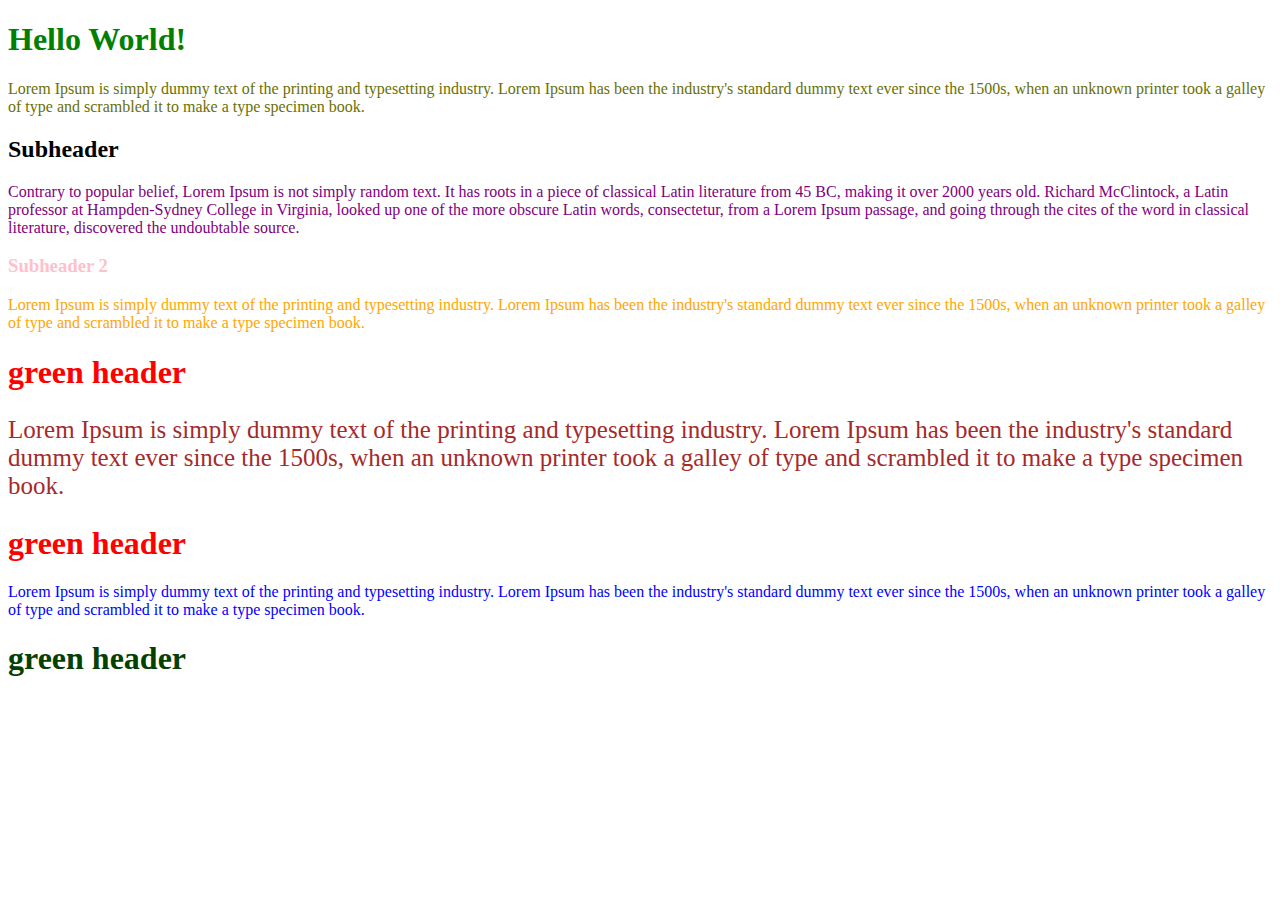
<file: HTML&CSS/12.12.20.Html.Css.Notes/index.html>
<!DOCTYPE html>
<html>
    <head>
        <title> Intro to HTML and CSS</title>
        <link rel='stylesheet' href="styles.css"/>
    </head>

    <body>
        <h1>Hello World!</h1>
        <p id='yellow-text'>Lorem Ipsum is simply dummy text of the printing and typesetting industry. Lorem Ipsum has been the industry's standard dummy text ever since the 1500s, when an unknown printer took a galley of type and scrambled it to make a type specimen book.</p>

        <h2>Subheader</h2>
        <p id='purple-text'>Contrary to popular belief, Lorem Ipsum is not simply random text. It has roots in a piece of classical Latin literature from 45 BC, making it over 2000 years old. Richard McClintock, a Latin professor at Hampden-Sydney College in Virginia, looked up one of the more obscure Latin words, consectetur, from a Lorem Ipsum passage, and going through the cites of the word in classical literature, discovered the undoubtable source.</p>

        <h3 class='pink-header'>Subheader 2</h3>
        <p id='orange-text'>Lorem Ipsum is simply dummy text of the printing and typesetting industry. Lorem Ipsum has been the industry's standard dummy text ever since the 1500s, when an unknown printer took a galley of type and scrambled it to make a type specimen book.</p>

        <h1 class='red-header'>green header</h1>
        <p id='brown-text'>Lorem Ipsum is simply dummy text of the printing and typesetting industry. Lorem Ipsum has been the industry's standard dummy text ever since the 1500s, when an unknown printer took a galley of type and scrambled it to make a type specimen book.</p>

        <h1 class='red-header'>green header</h1>
        <p id='blue-text'>Lorem Ipsum is simply dummy text of the printing and typesetting industry. Lorem Ipsum has been the industry's standard dummy text ever since the 1500s, when an unknown printer took a galley of type and scrambled it to make a type specimen book.</p>
    
        <h1 class='green-header'>green header</h1>
        
    </body>
</html>
</file>
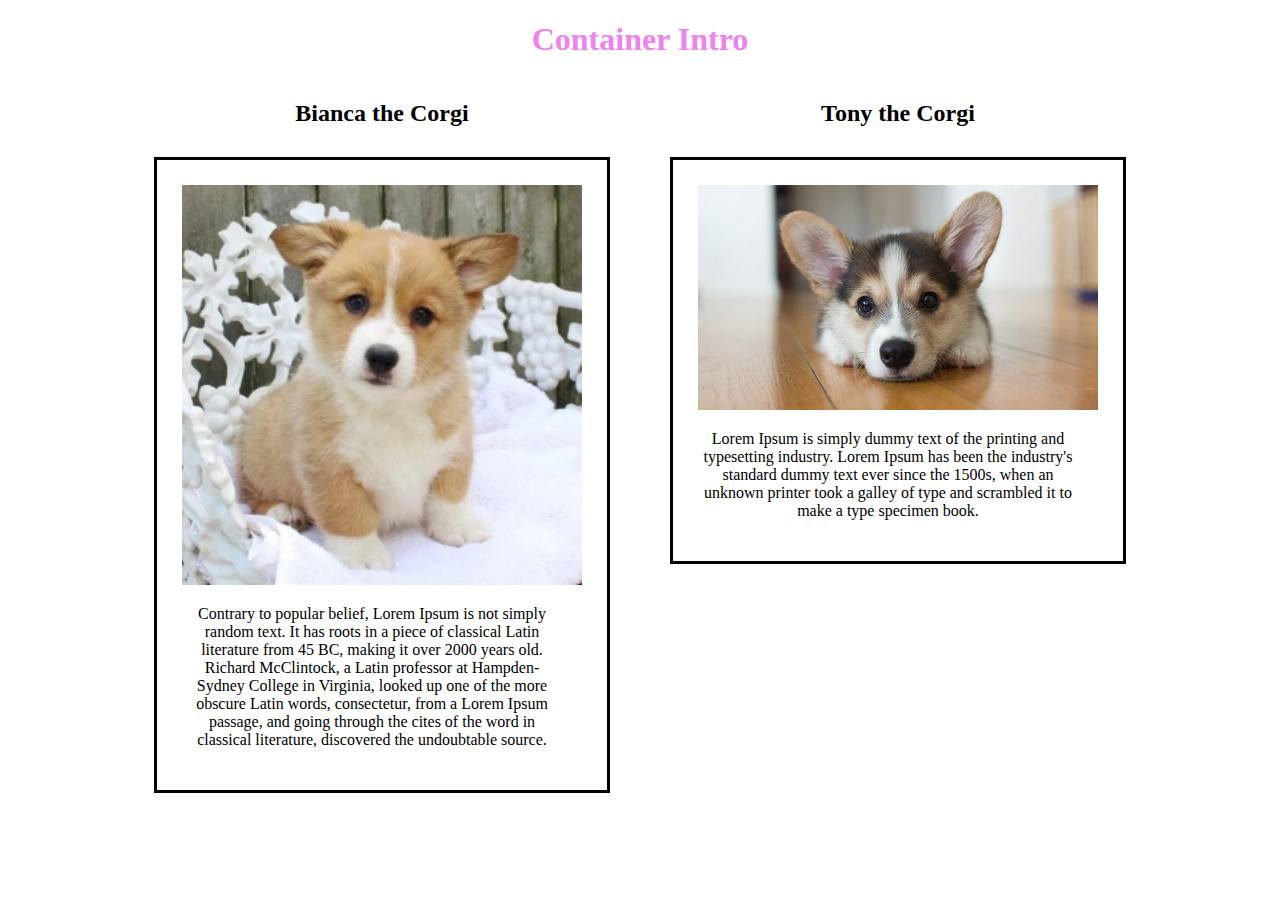
<file: HTML&CSS/Containers/index.html>
<!DOCTYPE html>
<html>
    <head>
        <title>Intro to Containers</title>
        <link rel='stylesheet' href="styles.css"/>
    </head>
    <body>
        <div class='div-container'>
            <h1>Container Intro</h1>
            
            <div class='row'>
                <div class='col'>
                    <h2>Bianca the Corgi</h2>
                    <div class='content'>
                        <img src="corgi_puppy.jpg">
                        <p>Contrary to popular belief, Lorem Ipsum is not simply random text. It has roots in a piece of classical Latin literature from 45 BC, making it over 2000 years old. Richard McClintock, a Latin professor at Hampden-Sydney College in Virginia, looked up one of the more obscure Latin words, consectetur, from a Lorem Ipsum passage, and going through the cites of the word in classical literature, discovered the undoubtable source.</p>
                    </div>
                </div>
                <div class='col'>
                <h2>Tony the Corgi</h2>
                <div class='content'>
                <img src="corgi-puppy.jpg">
                <p>Lorem Ipsum is simply dummy text of the printing and typesetting industry. Lorem Ipsum has been the industry's standard dummy text ever since the 1500s, when an unknown printer took a galley of type and scrambled it to make a type specimen book.</p>
                </div>
                </div>
            </div>

        </div>
    </body>
</html>
</file>
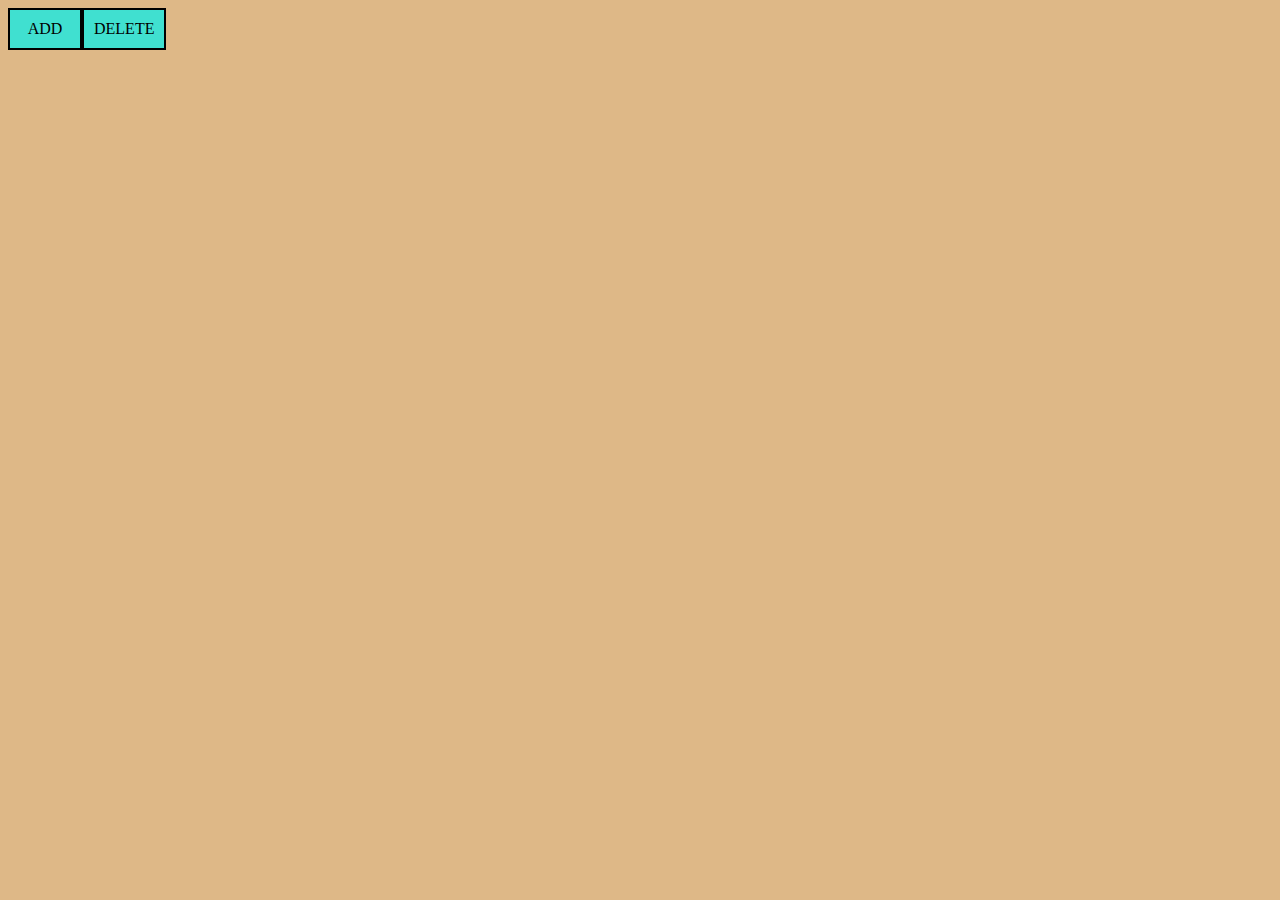
<file: HTML&CSS/DOM/index.html>
<!DOCTYPE html>
<html>
    <head>
        <title>HTML Skeleton</title>
        <link rel='stylesheet' href="styles.css"/>
    </head>
    <body>
        <div class='row'>
            <div id='add'>ADD</div>
            <div id='delete'>DELETE</div>
        </div>
        <script src="script.js"> </script> 
    </body>
</html>
</file>
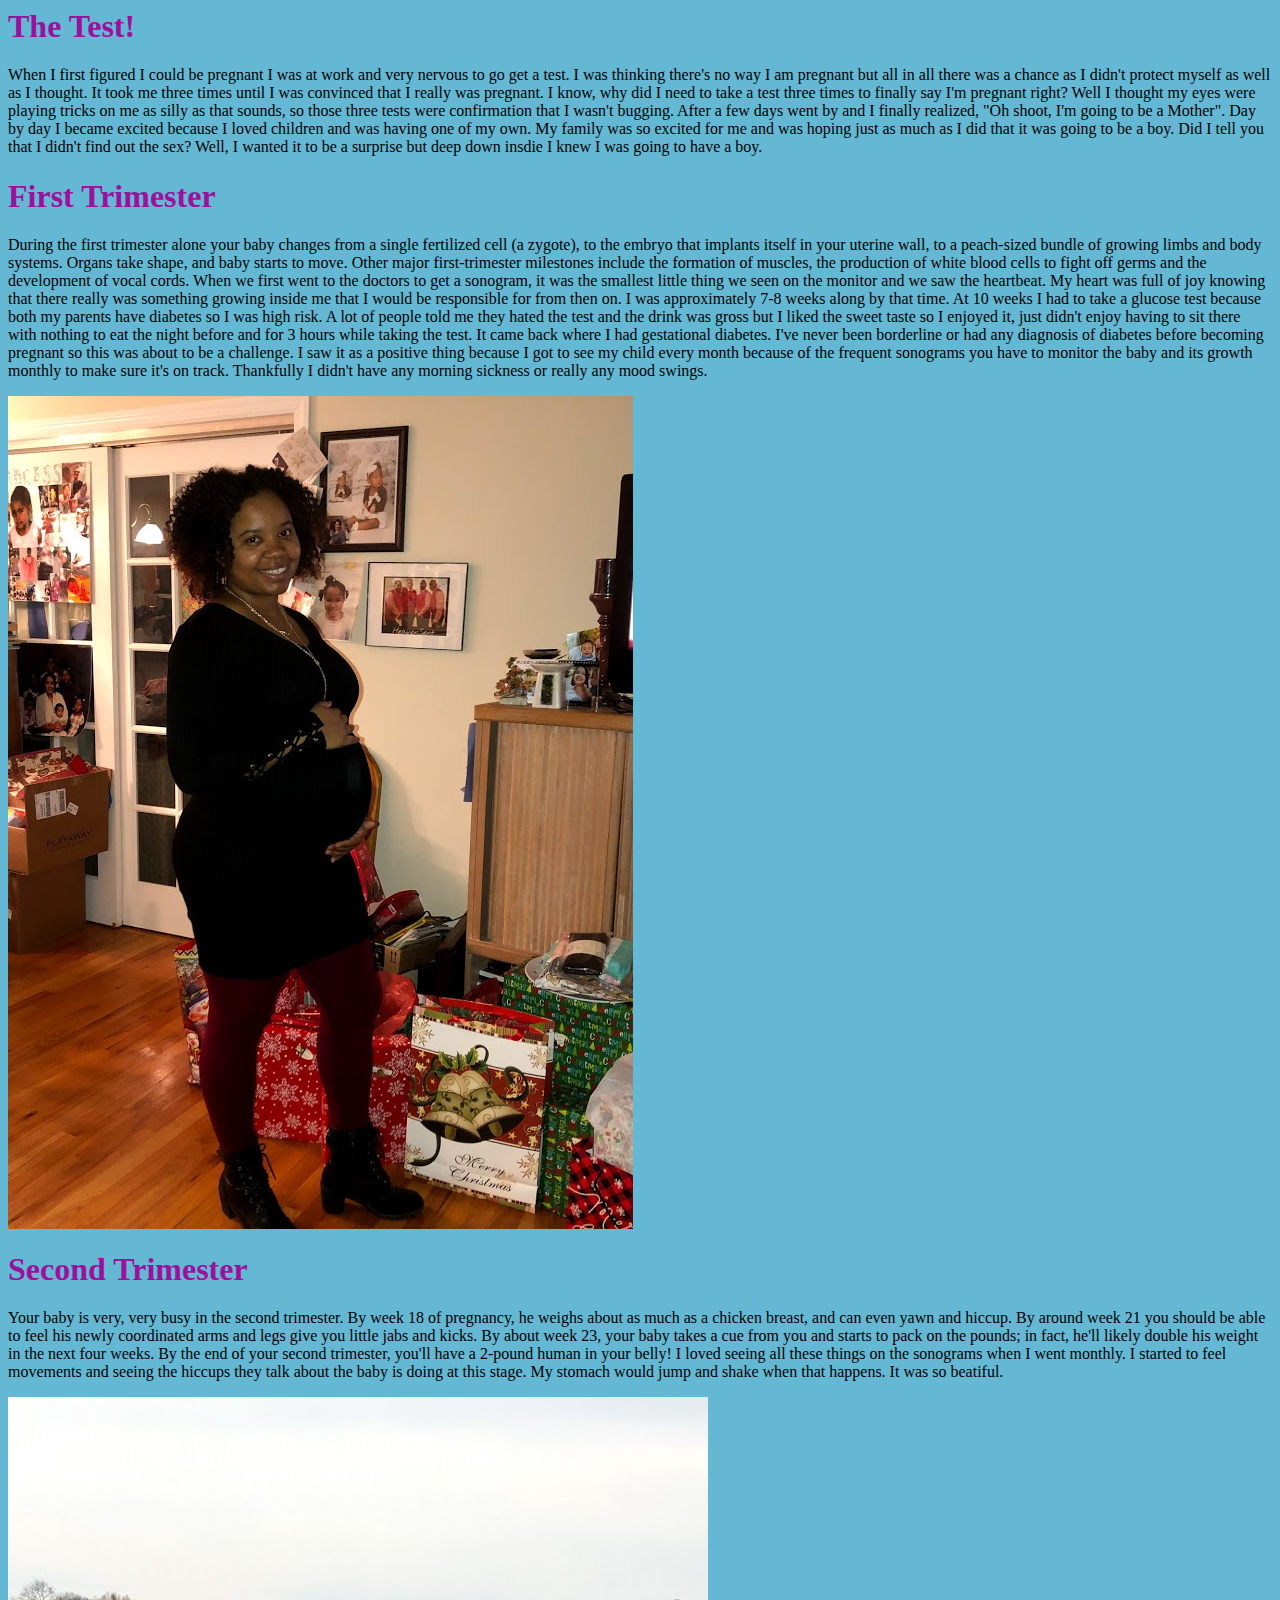
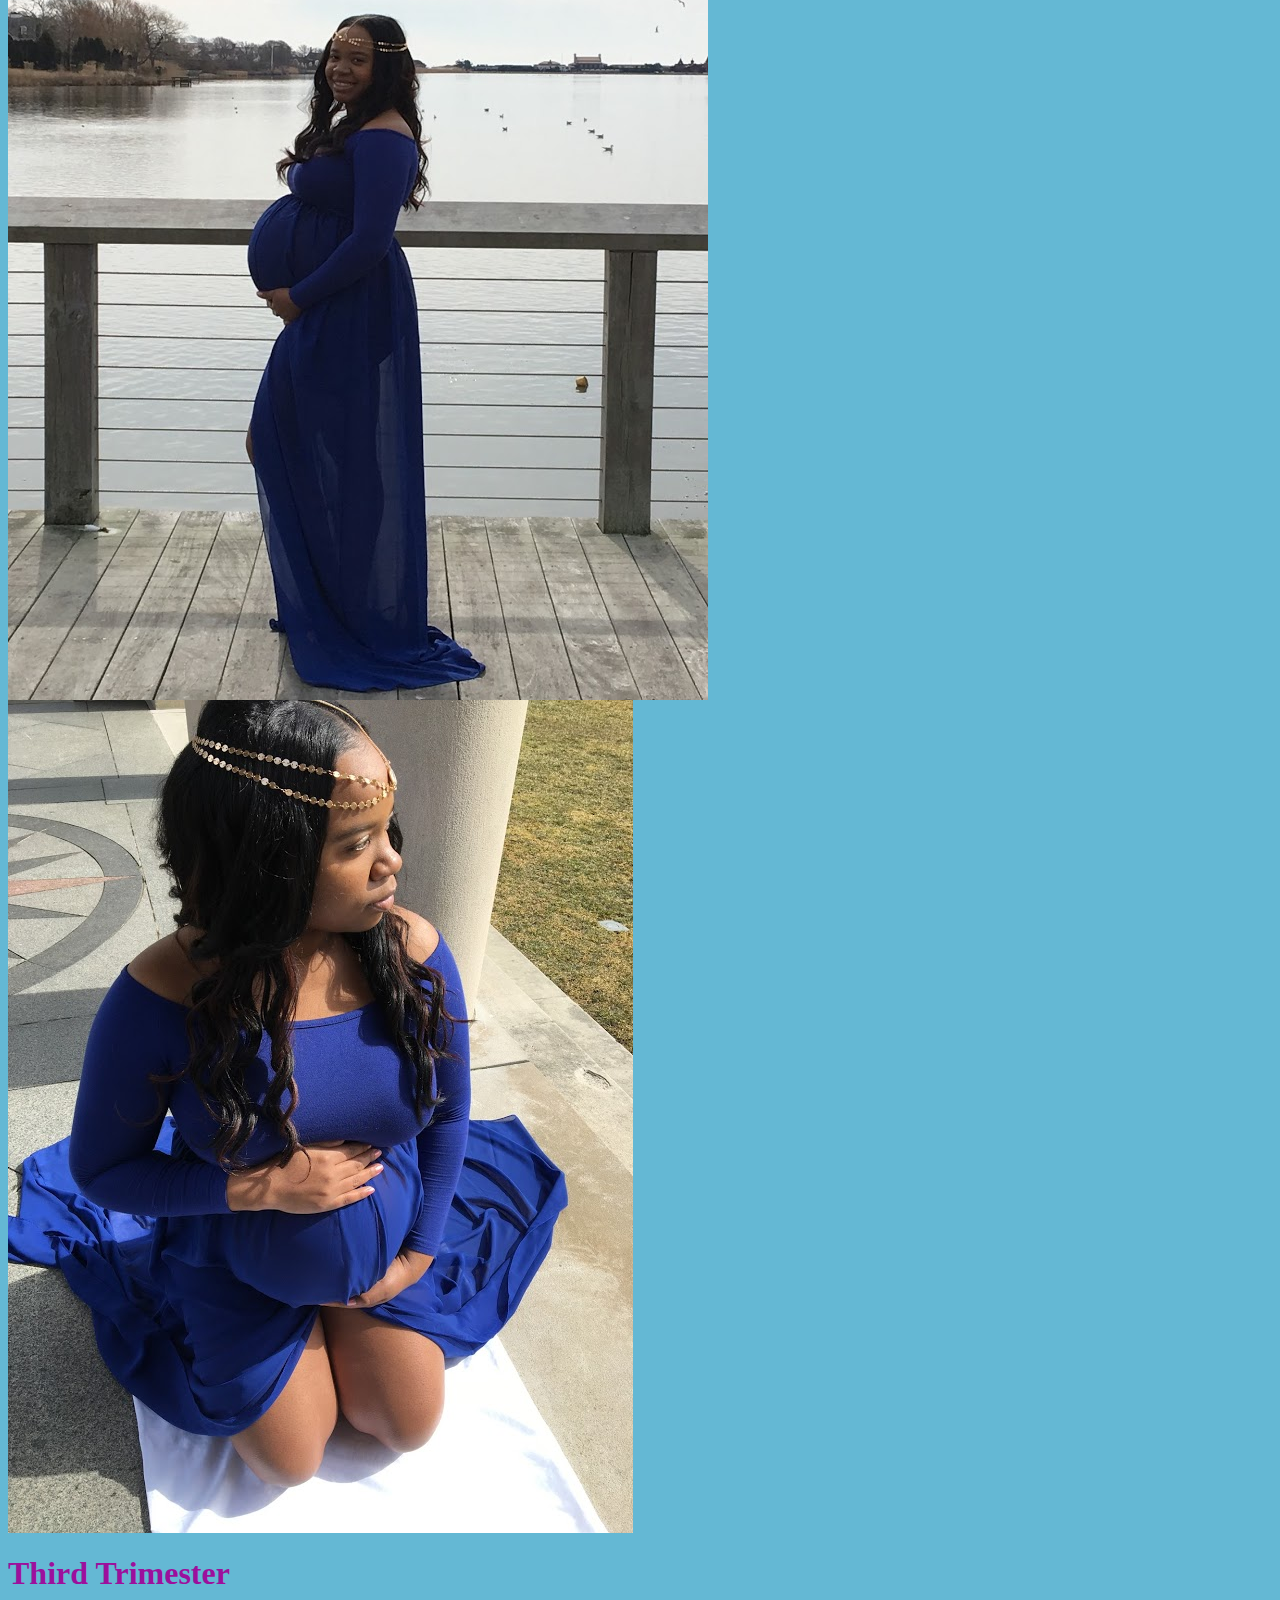
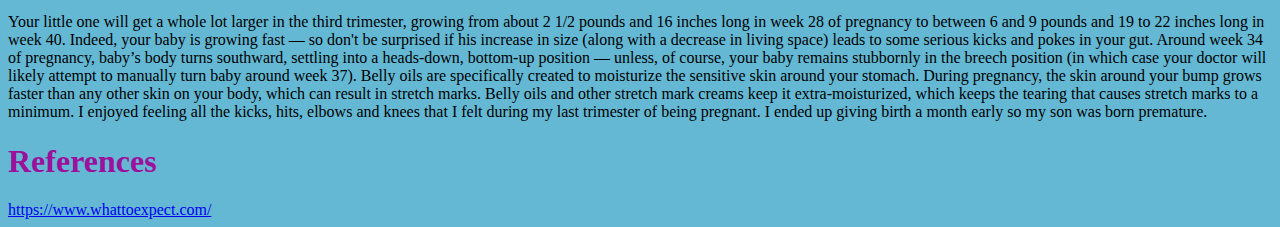
<file: HTML&CSS/FirstProject.12.12.20/index.html>
<html>
    <head> 
        <title>Pregnancy</title>
        <link rel='stylesheet' href="styles.css"/>
    </head>

    <body>

        <h1 class='blue-header'>The Test!</h1>
        <p>When I first figured I could be pregnant I was at work and very nervous to go get a test. I was thinking there's no way I am pregnant but all in all there was a chance as I didn't protect myself as well as I thought. It took me three times until I was convinced that I really was pregnant. I know, why did I need to take a test three times to finally say I'm pregnant right? Well I thought my eyes were playing tricks on me as silly as that sounds, so those three tests were confirmation that I wasn't bugging. After a few days went by and I finally realized, "Oh shoot, I'm going to be a Mother". Day by day I became excited because I loved children and was having one of my own. My family was so excited for me and was hoping just as much as I did that it was going to be a boy. Did I tell you that I didn't find out the sex? Well, I wanted it to be a surprise but deep down insdie I knew I was going to have a boy.</p>

        <h1 class='red-header'>First Trimester</h1>
        <p>During the first trimester alone your baby changes from a single fertilized cell (a zygote), to the embryo that implants itself in your uterine wall, to a peach-sized bundle of growing limbs and body systems. Organs take shape, and baby starts to move. Other major first-trimester milestones include the formation of muscles, the production of white blood cells to fight off germs and the development of vocal cords. When we first went to the doctors to get a sonogram, it was the smallest little thing we seen on the monitor and we saw the heartbeat. My heart was full of joy knowing that there really was something growing inside me that I would be responsible for from then on. I was approximately 7-8 weeks along by that time. At 10 weeks I had to take a glucose test because both my parents have diabetes so I was high risk. A lot of people told me they hated the test and the drink was gross but I liked the sweet taste so I enjoyed it, just didn't enjoy having to sit there with nothing to eat the night before and for 3 hours while taking the test. It came back where I had gestational diabetes. I've never been borderline or had any diagnosis of diabetes before becoming pregnant so this was about to be a challenge. I saw it as a positive thing because I got to see my child every month because of the frequent sonograms you have to monitor the baby and its growth monthly to make sure it's on track. Thankfully I didn't have any morning sickness or really any mood swings.</p>

        <img src="../../HTML&CSS/FirstProject.12.12.20/Images/christmaspic.jpg">
        <h1 class='green-header'>Second Trimester</h1>
        <p>Your baby is very, very busy in the second trimester. By week 18 of pregnancy, he weighs about as much as a chicken breast, and can even yawn and hiccup. By around week 21 you should be able to feel his newly coordinated arms and legs give you little jabs and kicks. By about week 23, your baby takes a cue from you and starts to pack on the pounds; in fact, he'll likely double his weight in the next four weeks. By the end of your second trimester, you'll have a 2-pound human in your belly! I loved seeing all these things on the sonograms when I went monthly. I started to feel movements and seeing the hiccups they talk about the baby is doing at this stage. My stomach would jump and shake when that happens. It was so beatiful. </p>
        
        <img src="../../HTML&CSS/FirstProject.12.12.20/Images/pregnancyshoot.jpg">
        <img src="../../HTML&CSS/FirstProject.12.12.20/Images/pregnancyshoot2.JPG">
        <h1 class='purple-header'> Third Trimester</h1>
        <p>Your little one will get a whole lot larger in the third trimester, growing from about 2 1/2 pounds and 16 inches long in week 28 of pregnancy to between 6 and 9 pounds and 19 to 22 inches long in week 40. Indeed, your baby is growing fast — so don't be surprised if his increase in size (along with a decrease in living space) leads to some serious kicks and pokes in your gut. Around week 34 of pregnancy, baby’s body turns southward, settling into a heads-down, bottom-up position — unless, of course, your baby remains stubbornly in the breech position (in which case your doctor will likely attempt to manually turn baby around week 37). Belly oils are specifically created to moisturize the sensitive skin around your stomach. During pregnancy, the skin around your bump grows faster than any other skin on your body, which can result in stretch marks. Belly oils and other stretch mark creams keep it extra-moisturized, which keeps the tearing that causes stretch marks to a minimum. I enjoyed feeling all the kicks, hits, elbows and knees that I felt during my last trimester of being pregnant. I ended up giving birth a month early so my son was born premature.</p>

        <h1>References</h1>
        
        <a href="Visit what to expect!">https://www.whattoexpect.com/</a>
    </body>

</html>
</file>
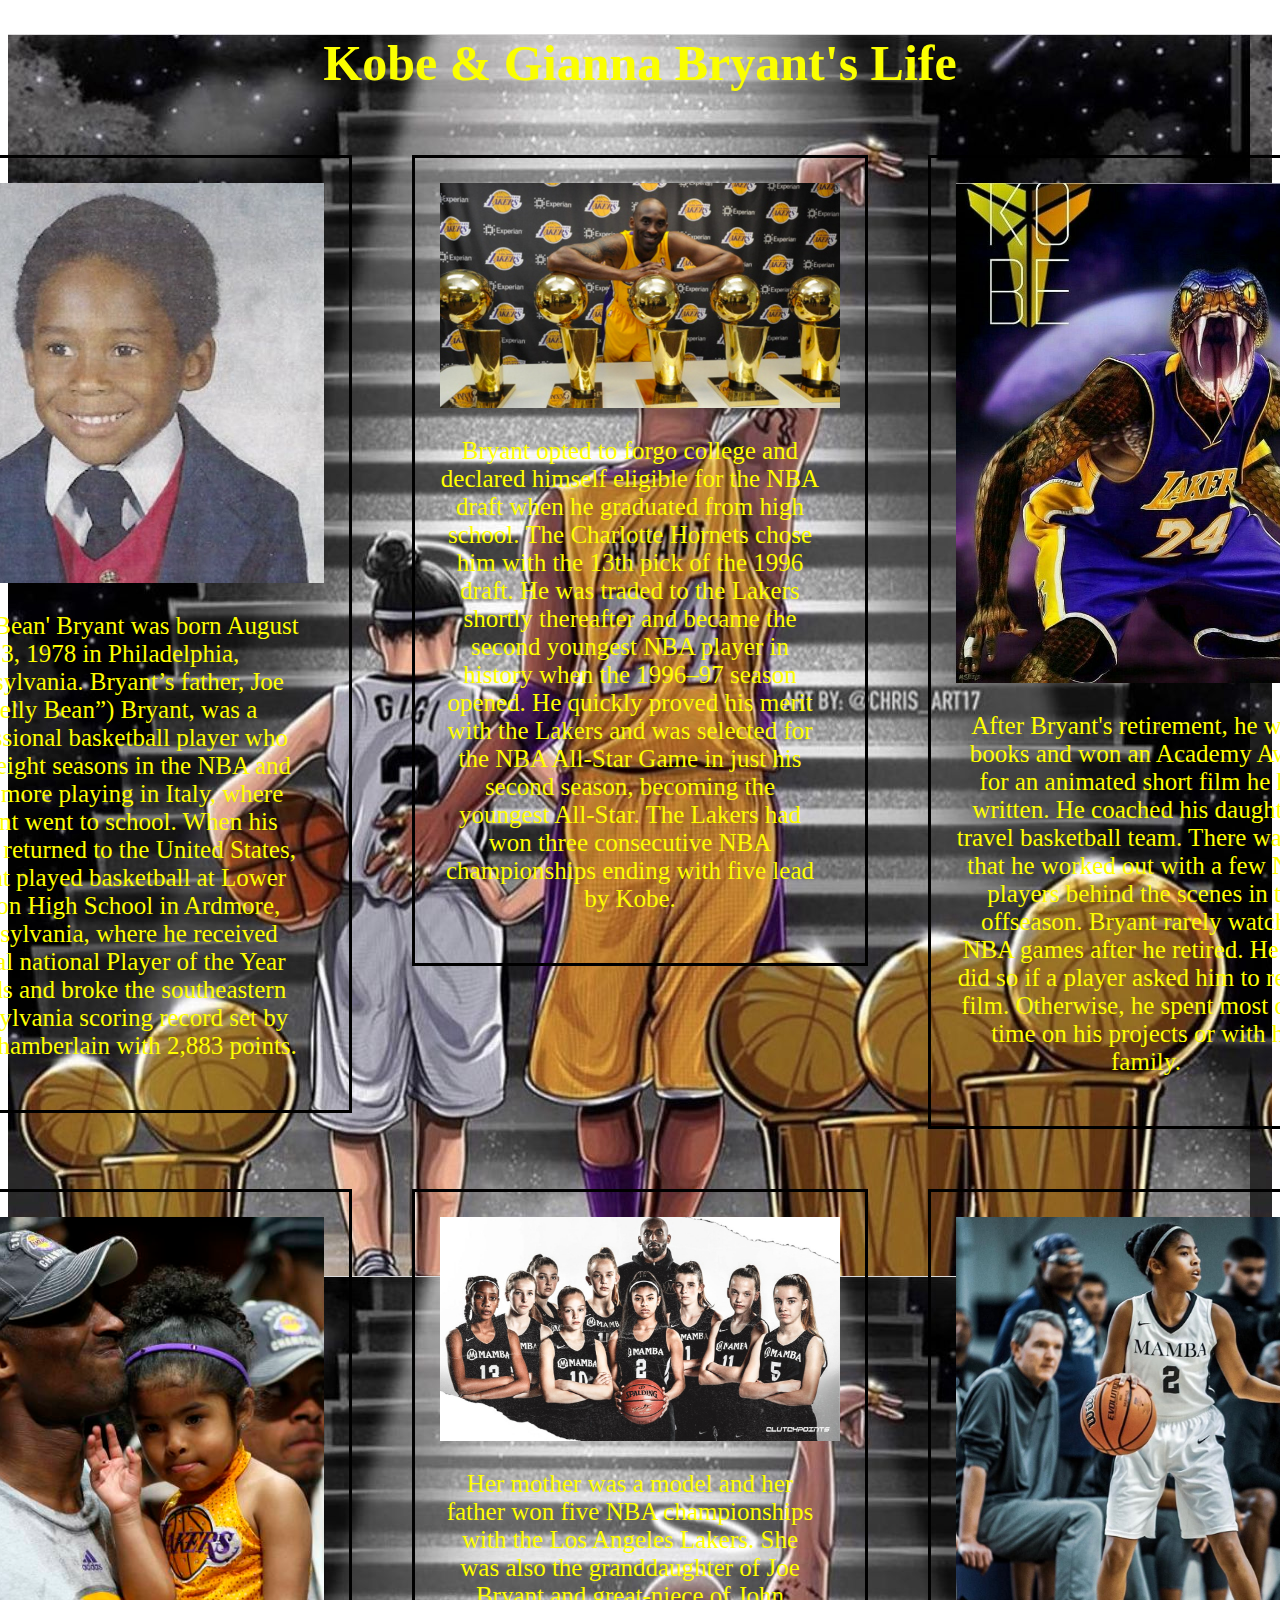
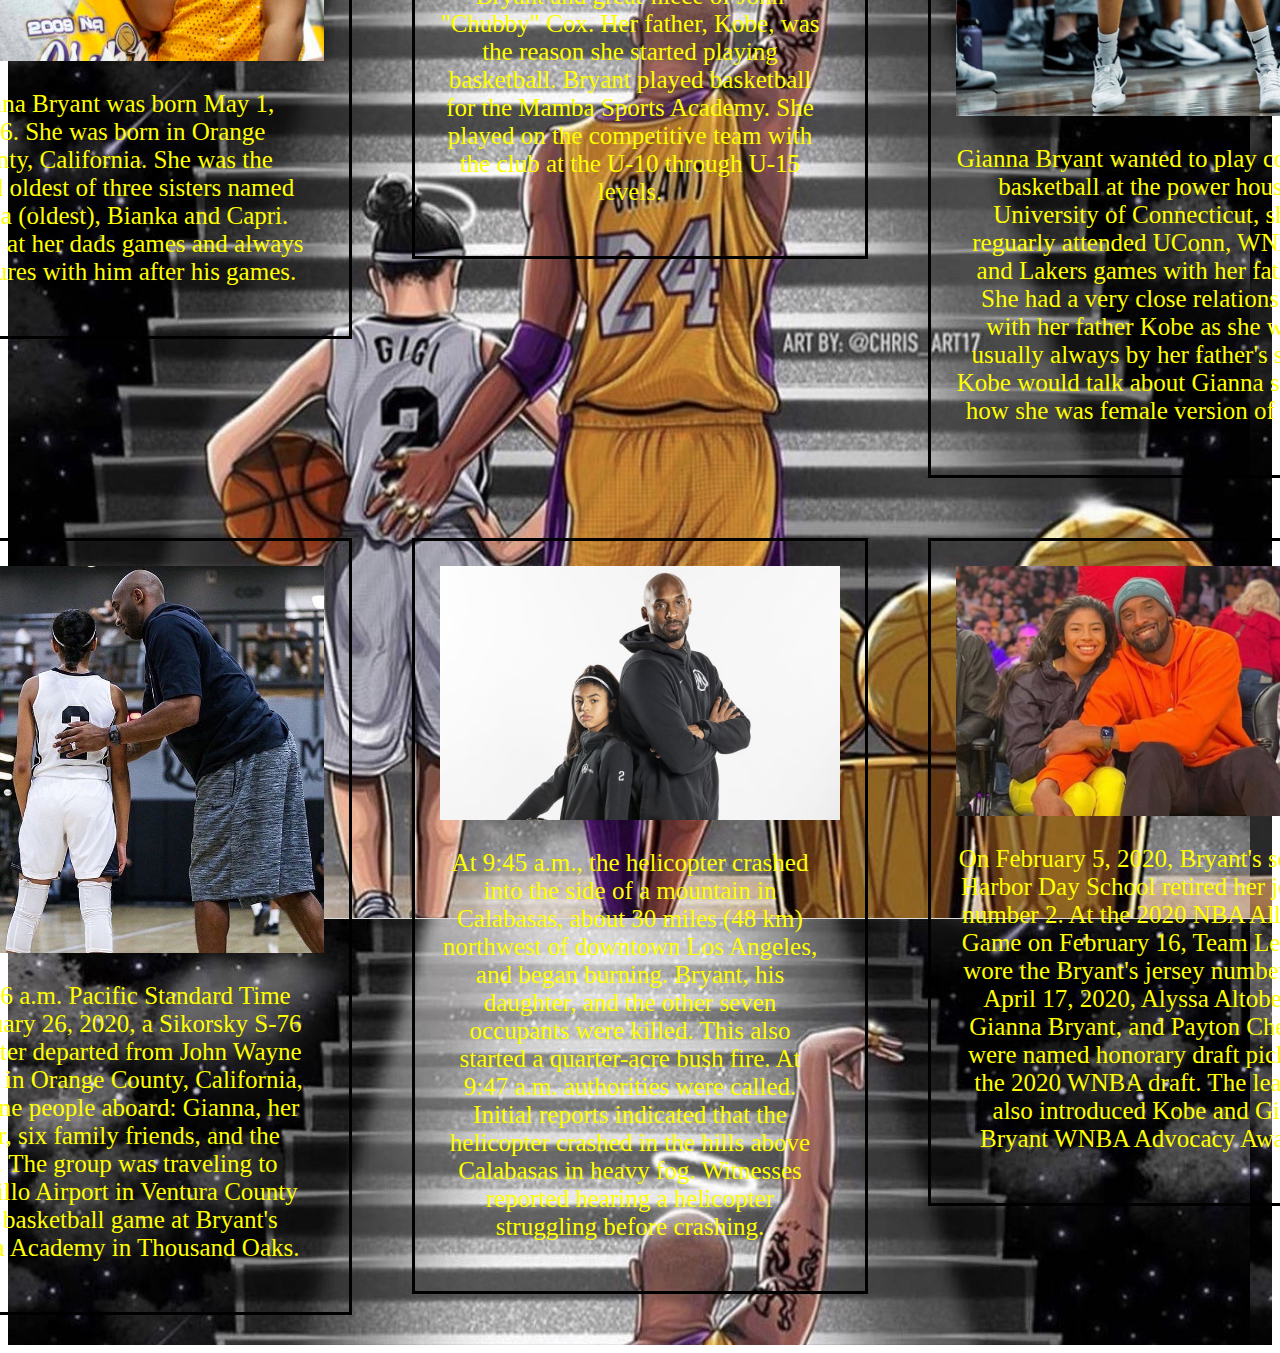
<file: HTML&CSS/Project2/index.html>
<!DOCTYPE html>
<html>
    <head>
        <title>Kobe Bryant and Giana Bryant</title>
        <link rel='stylesheet' href="styles.css"/>
    </head>
    <body>
        <div style="background-image: url('Images/kobe\ and\ gianna\ with\ rings.jpg');">
        <div class='div-container'>
            <h1>Kobe & Gianna Bryant's Life</h1>

            <div class='row'>
                <div class='col'>
                    <div class='content'>
                        <img src='Images/kobe-bryant-young.jpg'>
                        <p>Kobe 'Bean' Bryant was born August 23, 1978 in Philadelphia, Pennsylvania. Bryant’s father, Joe (“Jelly Bean”) Bryant, was a professional basketball player who spent eight seasons in the NBA and eight more playing in Italy, where Bryant went to school. When his family returned to the United States, Bryant played basketball at Lower Merion High School in Ardmore, Pennsylvania, where he received several national Player of the Year awards and broke the southeastern Pennsylvania scoring record set by Wilt Chamberlain with 2,883 points.</p>
                    </div>
                </div>
                <div class='col'>
                    <div class='content'>
                    <img src='Images/kobe_titles_jpg.jpg'>
                    <p>Bryant opted to forgo college and declared himself eligible for the NBA draft when he graduated from high school. The Charlotte Hornets chose him with the 13th pick of the 1996 draft. He was traded to the Lakers shortly thereafter and became the second youngest NBA player in history when the 1996–97 season opened. He quickly proved his merit with the Lakers and was selected for the NBA All-Star Game in just his second season, becoming the youngest All-Star. The Lakers had won three consecutive NBA championships ending with five lead by Kobe.</p>
                </div>
                </div>
                <div class='col'>
                    <div class='content'>
                    <img src='Images/black mamba.jpg'>
                    <p>After Bryant's retirement, he wrote books and won an Academy Award for an animated short film he had written. He coached his daughter’s travel basketball team. There was talk that he worked out with a few NBA players behind the scenes in the offseason. Bryant rarely watched NBA games after he retired. He only did so if a player asked him to review film. Otherwise, he spent most of his time on his projects or with his family.</p>
                </div>
            </div>
        </div>
        <div class='row'>
            <div class='col'>
                <div class='content'>
                    <img src='Images/giana and kobe.jpg'>
                    <p>Gianna Bryant was born May 1, 2006. She was born in Orange County, California. She was the second oldest of three sisters named Natalia (oldest), Bianka and Capri. Always at her dads games and always in pictures with him after his games.</p>
                </div>
            </div>
            <div class='col'>
                <div class='content'>
                <img src='Images/Lakers-news-UConn-Women_s-team-honors-Gianna-Bryant.jpg'>
                <p>Her mother was a model and her father won five NBA championships with the Los Angeles Lakers. She was also the granddaughter of Joe Bryant and great-niece of John "Chubby" Cox. Her father, Kobe, was the reason she started playing basketball. Bryant played basketball for the Mamba Sports Academy. She played on the competitive team with the club at the U-10 through U-15 levels.</p>
            </div>
            </div>
            <div class='col'>
                <div class='content'>
                <img src='Images/d29cbd36d61cea279f53e838deaef834.jpg'>
                <p>Gianna Bryant wanted to play college basketball at the power house University of Connecticut, she reguarly attended UConn, WNBA, and Lakers games with her father. She had a very close relationship with her father Kobe as she was usually always by her father's side. Kobe would talk about Gianna saying how she was female version of him.</p>
            </div>
        </div>
    </div>
    <div class='row'>
        <div class='col'>
            <div class='content'>
                <img src='Images/1d8891de3a306668467c64dfc82c31b7.jpg'>
                <p>At 9:06 a.m. Pacific Standard Time on January 26, 2020, a Sikorsky S-76 helicopter departed from John Wayne Airport in Orange County, California, with nine people aboard: Gianna, her father, six family friends, and the pilot. The group was traveling to Camarillo Airport in Ventura County for a basketball game at Bryant's Mamba Academy in Thousand Oaks.</p>
            </div>
        </div>
        <div class='col'>
            <div class='content'>
            <img src='Images/Gianna-Bryant2.jpg'>
            <p>At 9:45 a.m., the helicopter crashed into the side of a mountain in Calabasas, about 30 miles (48 km) northwest of downtown Los Angeles, and began burning. Bryant, his daughter, and the other seven occupants were killed. This also started a quarter-acre bush fire. At 9:47 a.m. authorities were called.  Initial reports indicated that the helicopter crashed in the hills above Calabasas in heavy fog. Witnesses reported hearing a helicopter struggling before crashing.</p>
        </div>
        </div>
        <div class='col'>
            <div class='content'>
            <img src='Images/kobe-gianna-bryant.jpg'>
            <p>On February 5, 2020, Bryant's school Harbor Day School retired her jersey number 2. At the 2020 NBA All-Star Game on February 16, Team LeBron wore the Bryant's jersey number. On April 17, 2020, Alyssa Altobelli, Gianna Bryant, and Payton Chester were named honorary draft picks in the 2020 WNBA draft. The league also introduced Kobe and Gigi Bryant WNBA Advocacy Award.</p>
        </div>
        </div>
    </div>
    </div>
</div>
    </div>
    </body>
</html>
</file>
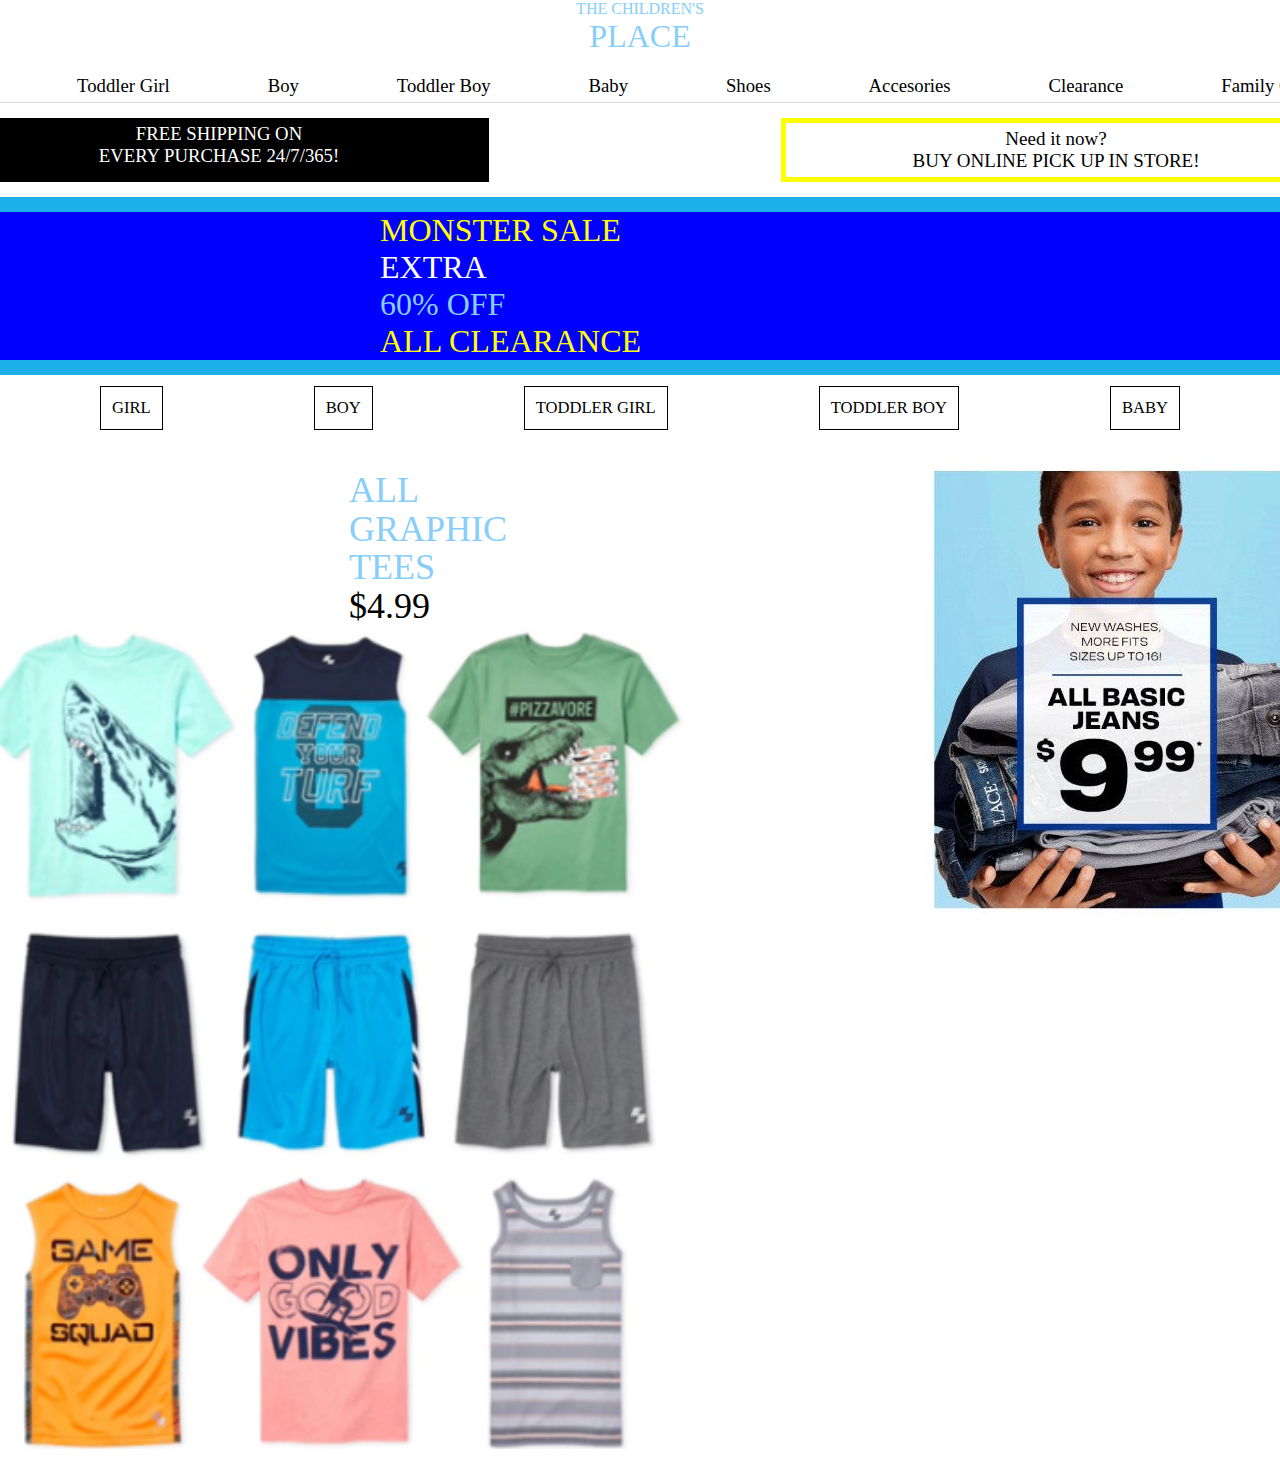
<file: HTML&CSS/WebsiteReplica/index.html>
<!DOCTYPE html>
<html>
    <head>
    <title>Childrens Place Replica</title>
    <link rel='stylesheet' href='styles.css'/>
    </head>

    <body>
        <div class='div-container'>
            <!-- these are the children elements of class div-container -->
            <h4>THE CHILDREN'S</h4>
            <h1>PLACE</h1>

            <div class='row'>
                <!-- these are the children elements of class row -->
                <div class= 'container'>
                    <h3>Girl</h3>
                    <h3>Toddler Girl</h3>
                    <h3>Boy</h3>
                    <h3>Toddler Boy</h3>
                    <h3>Baby</h3>
                    <h3>Shoes</h3>
                    <h3>Accesories</h3>
                    <h3>Clearance</h3>
                    <h3>Family Outfits</h3>
                </div>

                <div class='row-two'>
                    <!-- these are the children elements of class column -->
                    <div class='sales-text'>
                        <h3>FREE SHIPPING ON <br>EVERY PURCHASE 24/7/365!</h3>
                        <h3>Need it now?<br> BUY ONLINE <strong>PICK UP IN STORE!</strong></h3>
                    </div>

                    <div class='sale-section'>
                        <h1>MONSTER SALE</h1>
                        <h1>EXTRA</h1>
                        <h1>60% OFF</h1>
                        <h1>ALL CLEARANCE</h1>
                    </div>
                        <div class='row-three'>
                            <h5>GIRL</h5>
                            <h5>BOY</h5>
                            <h5>TODDLER GIRL</h5>
                            <h5>TODDLER BOY</h5>
                            <h5>BABY</h5>
                        </div>
                            <div class='images'>
                                <div class='row-four'>
                                    <h1>ALL GRAPHIC TEES</h1>
                                    <h1>$4.99</h1>
                                    <img class="top" src="Images/the-childrens-place-boysshirts.png">
                                </div>
                                <div class='image2'>
                                    <img class="bottom" src="Images/boy-holdingjeans.jpg" />
                                </div>
                            </div>
                </div>
            </div>
        </div>  
    </body>
</html>
</file>
<file: HTML&CSS/12.12.20.Html.Css.Notes/styles.css>
h1 {
    color: green;
}
#yellow-text{
    color: rgb(105, 112, 4);
}

.red-header {
    color: red;
}

.green-header{
    color: rgb(3, 65, 3);
}
#purple-text{
    color: purple;
}

.pink-header{
    color: pink;
}

#orange-text{
    color: rgb(255, 166, 0);
}

#brown-text{
    color: brown;
    font-size: 25px
}

#blue-text{
    color: blue;
}
</file>
<file: HTML&CSS/Containers/styles.css>
h1 {
    color: violet;
    text-align: center;
}

h2 {
    text-align: center;
}

.row {
    display: flex;
    justify-content: center; 
}

img {
    width: 400px;
}

p {
    width: 380px;
    text-align: center;
}

.content {
    border-style: solid;
    margin: 30px;
    padding: 25px;
}
</file>
<file: HTML&CSS/DOM/styles.css>
body {
    display: flex;
    flex-direction: column;
    background-color: burlywood;
}

.row {
    display: flex;
}

#add {
    border: 2px solid;
    text-align: center;
    padding: 10px;
    width: 50px;
    height: auto;
    cursor: pointer;
    background-color: turquoise;
}

#delete {
    border: 2px solid;
    text-align: center;
    padding: 10px;
    width: 60px;
    height: auto;
    cursor: pointer;
    background-color: turquoise;
}
</file>
<file: HTML&CSS/FirstProject.12.12.20/styles.css>
body {
    background-color: rgb(100, 184, 212);
  }

img {

}

h1 {
    color: rgb(9, 5, 66)
}

h1 {
    color: rgb(168, 11, 11)
}

h1 {
    color: rgb(7, 121, 7)
}

h1 {
    color: rgb(156, 16, 156)
}
</file>
<file: HTML&CSS/Project2/styles.css>
h1 {
    color: rgb(251, 255, 0);
    text-align: center;
    font-size: 50px
  }

h2 {
    text-align: center;
  }

.row {
    display: flex;
    justify-content: center;
  }

img {
    width: 400px;
  }
  
p {
    width: 380px;
    text-align: center;
  }

p {
    color:yellow;
    font-size: 25px;
}
  
.content {
    border-style: solid;
    margin: 30px;
    padding: 25px;
}
</file>
<file: HTML&CSS/WebsiteReplica/styles.css>
*{
    margin: 0;
    font-weight: normal;
}

h4 {
    color: lightskyblue;
    margin: auto;
}

h1 {
    color: lightskyblue;
    margin: auto 400px;
}

.div-container > h1 {
    margin-bottom: 20px;
}

.div-container {
    flex-direction: column;
    display: flex;
    align-items: center;
}

.container {
display: flex;
justify-content: space-between;
border-bottom: 1px solid rgb(216, 216, 216);
padding-bottom: 5px;
}

.sales-text {
    display: flex;
    justify-content: space-between;
    padding-top: 15px;
    padding-bottom: 15px;
}

.sales-text h3:nth-child(1) {
    background: black;
    width: 530px;
    color: white;
    text-align: center;
    padding: 5px;
}

.sales-text h3:nth-child(2) {
    border: solid 5px yellow;
    background: white;
    width: 530px;
    text-align: center;
    padding: 5px;
    color: black;
    font-size: 19px;
}

.sale-section {
    justify-content: center;
    border-style: solid;
    border-color: rgb(29, 175, 233);
    border-width: 15px 15px;
    padding-left: 16px;
    background: blue;
    -webkit-animation:Border 3s infinite alternate;
}

@-webkit-keyframes Border {
    0% {border-color: red;}
    30% {border-color: yellow;}
}

.sale-section h1:nth-child(1) {
    justify-content: center;
    color: yellow;
    border-top: 300px;
}

.sale-section h1:nth-child(2) {
    justify-content: center;
    color: white;
    text-shadow: red;
}

.sale-section h1:nth-child(4) {
    justify-content: center;
    color: yellow;
    border-top: 300px;
}

.sale-section h3:nth-child(5) {
    display: flex;
    align-content: center;

}

.div-row-three {
    display: flex;
    flex-direction: column;
    align-items: center;
    border: solid;  
}

.row-three {
    display: flex;
    justify-content: space-evenly;
    align-content: center;
    padding-top: 11px;
    padding-bottom: 30px;
    font-size: 20px;
}

.row-three h5:nth-child(1) {
    border: 1px solid black;
    padding-top: 11px;
    padding-bottom: 11px;
    padding-left: 11px;
    padding-right: 11px;
}

.row-three h5:nth-child(2) {
    border: 1px solid black;
    padding-top: 11px;
    padding-bottom: 11px;
    padding-left: 11px;
    padding-right: 11px;
}

.row-three h5:nth-child(3) {
    border: 1px solid black;
    padding-top: 11px;
    padding-bottom: 11px;
    padding-left: 11px;
    padding-right: 11px;
}

.row-three h5:nth-child(4) {
    border: 1px solid black;
    padding-top: 11px;
    padding-bottom: 11px;
    padding-left: 11px;
    padding-right: 11px;
}

.row-three h5:nth-child(5) {
    border: 1px solid black;
    padding-top: 11px;
    padding-bottom: 11px;
    padding-left: 11px;
    padding-right: 11px;
}

.div-row-four {
    /* display: flex; */
    flex-direction: column;
    /* align-items: center; */
    border: solid;  
}

.row-four {
    display: flex;
    flex-direction: column;
    line-height: 1.07;
    padding-top: 11px;
    padding-bottom: 30px;
    color: rgb(0, 169, 218) !important;
    font-size: 18px !important;
    font-family: TofinoWide !important;
}

.row-four h1:nth-child(2){
    display:flex;
    justify-content: flex-start;
    color: black;
}

.images {
    display: flex;
    justify-content: space-between;
}

.top {
    width: 750px;
}
/* 
div.row-four {
    display: block;
    font-weight: 600;
    line-height: 1.07;
    letter-spacing: 1px;
    color: rgb(0, 169, 218) !important;
    font-size: 18px !important;
    font-family: TofinoWide !important;
} */
</file>
